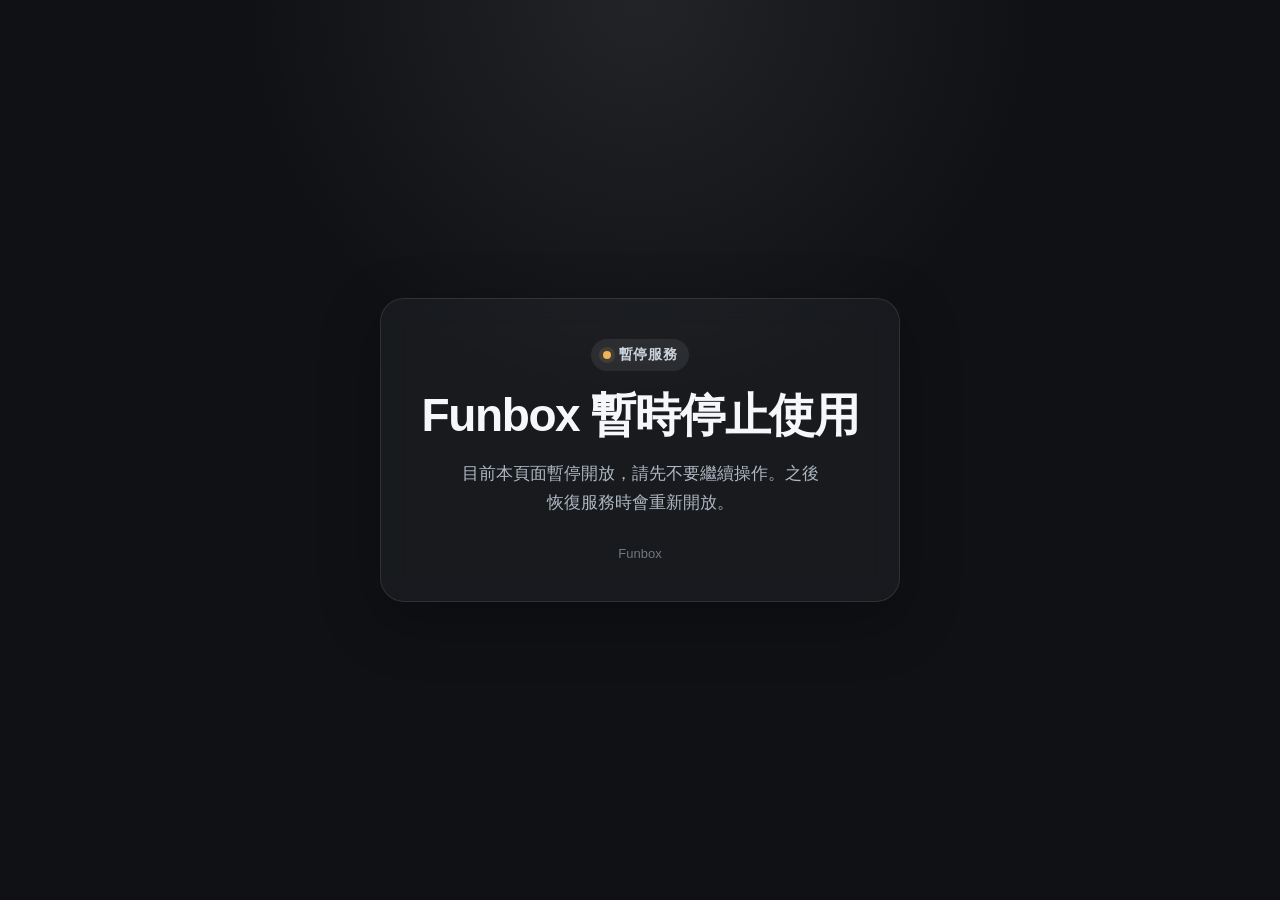
<file: index.html>
<!doctype html>
<html lang="zh-Hant">
<head>
  <meta charset="utf-8" />
  <meta name="viewport" content="width=device-width, initial-scale=1, viewport-fit=cover" />
  <meta name="theme-color" content="#0f1115" />
  <title>Funbox 暫停服務</title>
  <style>
    :root {
      color-scheme: dark;
      font-family: -apple-system, BlinkMacSystemFont, "Segoe UI", "Noto Sans TC", sans-serif;
    }
    * { box-sizing: border-box; }
    body {
      margin: 0;
      min-height: 100svh;
      display: grid;
      place-items: center;
      padding: 24px;
      background:
        radial-gradient(circle at top, rgba(255,255,255,.08), transparent 36%),
        #0f1115;
      color: #f5f7fa;
    }
    main {
      width: min(100%, 520px);
      text-align: center;
      padding: 40px 28px;
      border: 1px solid rgba(255,255,255,.1);
      border-radius: 24px;
      background: rgba(255,255,255,.04);
      box-shadow: 0 18px 60px rgba(0,0,0,.28);
      backdrop-filter: blur(14px);
    }
    .status {
      display: inline-flex;
      align-items: center;
      gap: 8px;
      margin-bottom: 18px;
      padding: 7px 12px;
      border-radius: 999px;
      background: rgba(255,255,255,.08);
      color: #cbd3dc;
      font-size: 14px;
      font-weight: 600;
      letter-spacing: .04em;
    }
    .dot {
      width: 8px;
      height: 8px;
      border-radius: 50%;
      background: #f0b35a;
      box-shadow: 0 0 0 4px rgba(240,179,90,.12);
    }
    h1 {
      margin: 0;
      font-size: clamp(32px, 8vw, 46px);
      line-height: 1.15;
      letter-spacing: -.03em;
    }
    p {
      margin: 18px auto 0;
      max-width: 360px;
      color: #aeb7c2;
      font-size: 17px;
      line-height: 1.7;
    }
    small {
      display: block;
      margin-top: 28px;
      color: #6f7883;
      font-size: 13px;
    }
  </style>
</head>
<body>
  <main>
    <div class="status"><span class="dot"></span>暫停服務</div>
    <h1>Funbox 暫時停止使用</h1>
    <p>目前本頁面暫停開放，請先不要繼續操作。之後恢復服務時會重新開放。</p>
    <small>Funbox</small>
  </main>
</body>
</html>
</file>
